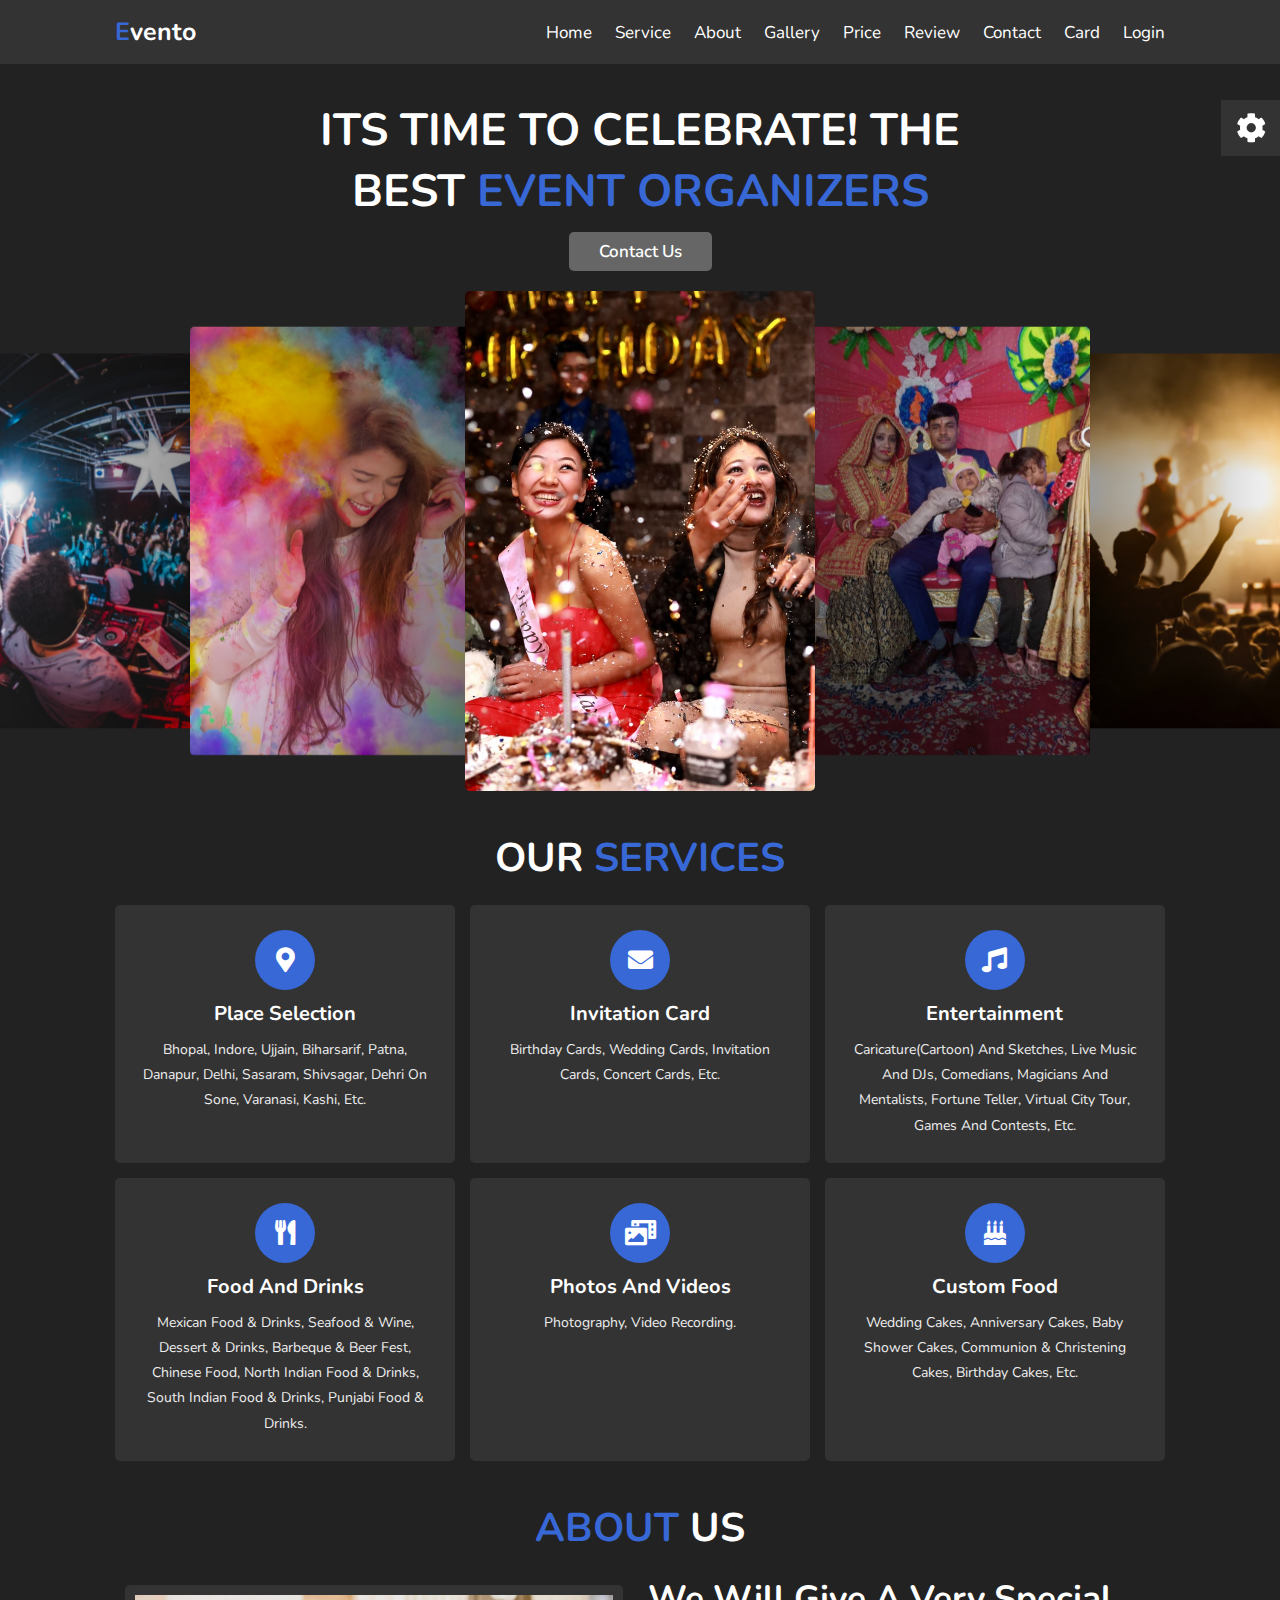
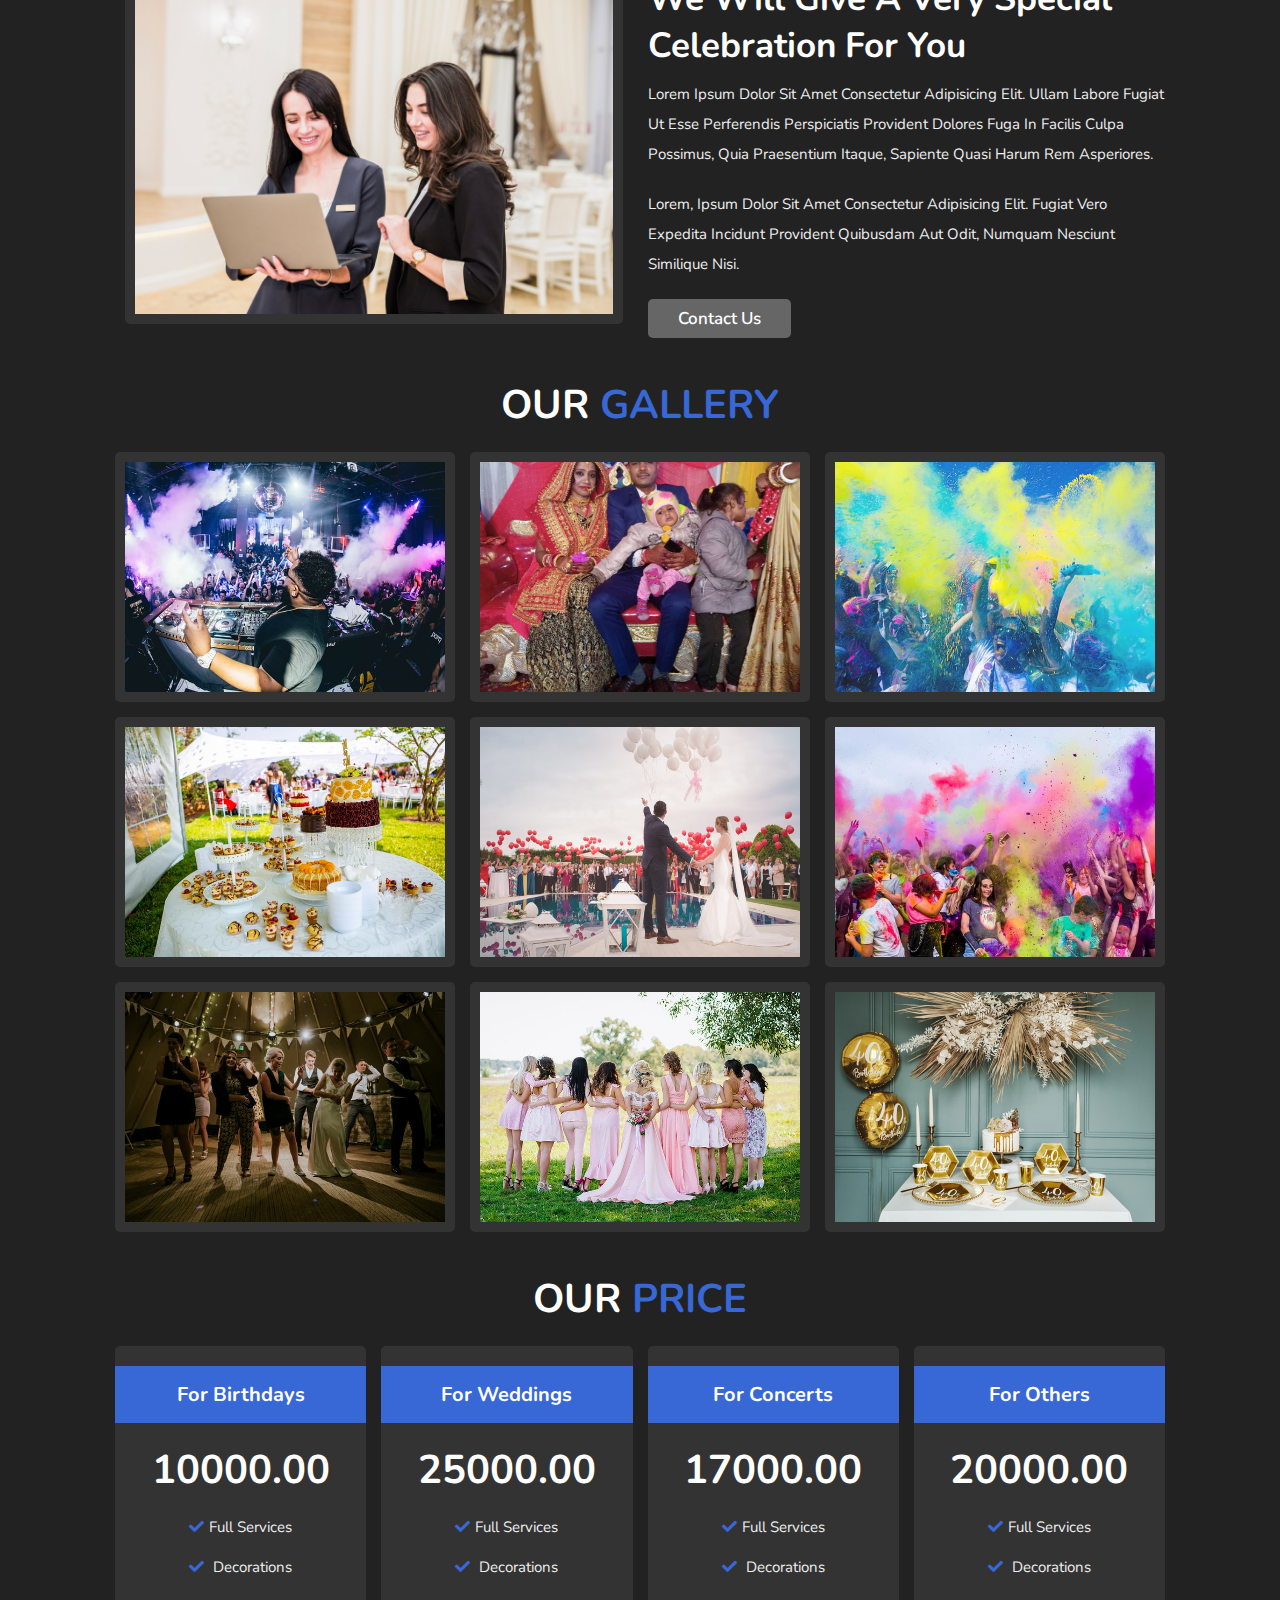
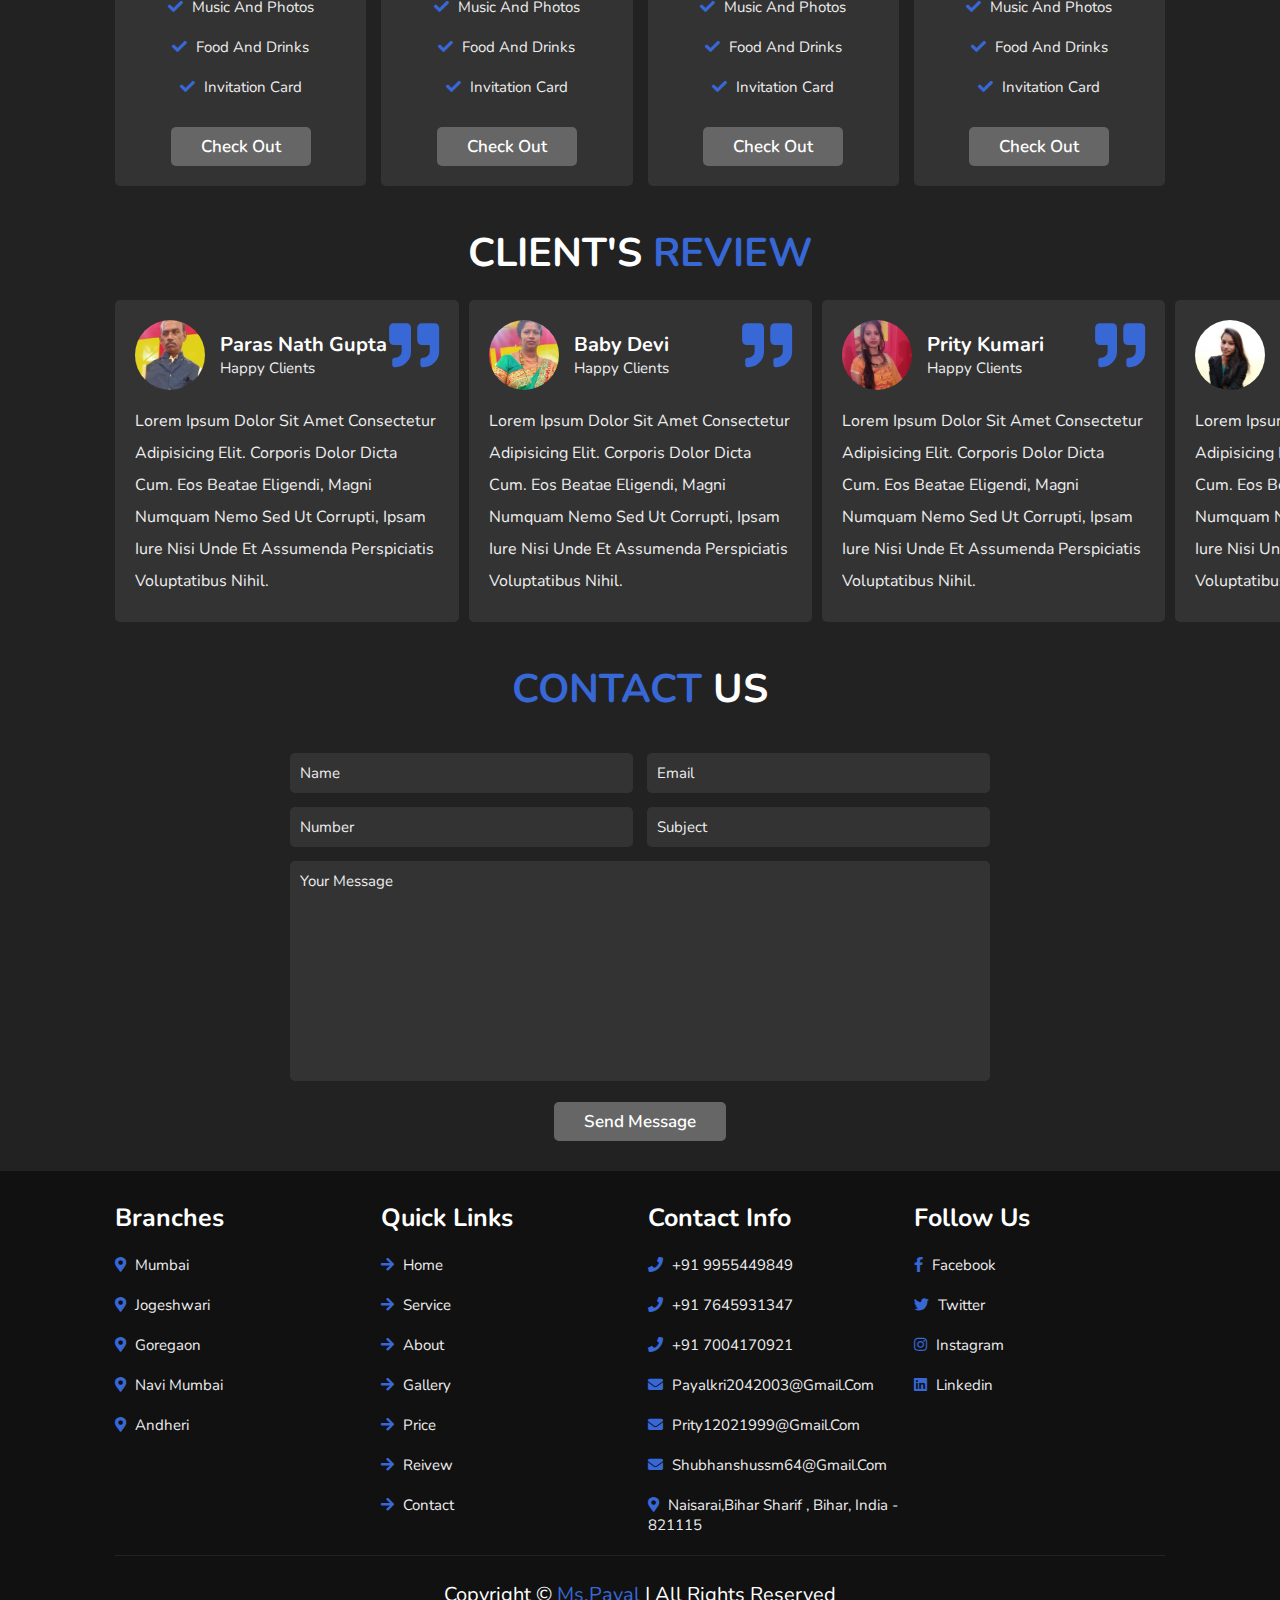
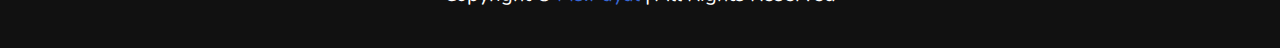
<file: index.html>
<!DOCTYPE html>
<html lang="en">

<head>
    <meta charset="UTF-8">
    <meta http-equiv="X-UA-Compatible" content="IE=edge">
    <meta name="viewport" content="width=device-width, initial-scale=1.0">
    <title>Complete Event Organizer payal</title>

    <link rel="stylesheet" href="https://unpkg.com/swiper/swiper-bundle.min.css" />

    <link rel="stylesheet" href="https://cdnjs.cloudflare.com/ajax/libs/font-awesome/5.15.4/css/all.min.css">

    <link rel="stylesheet" href="css/style.css">

</head>

<body>


    <header class="header">

        <a href="#" class="logo"><span>e</span>vento</a>

        <nav class="navbar">
            <a href="#home">home</a>
            <a href="#service">service</a>
            <a href="#about">about</a>
            <a href="#gallery">gallery</a>
            <a href="#price">price</a>
            <a href="#review">review</a>
            <a href="#contact">contact</a>
            <a href="#card">card</a>
            <a href="file:///D:/payal/index%201.html#Go%20back">login</a>

        </nav>

        <div id="menu-bars" class="fas fa-bars"></div>

    </header>

    <section class="home" id="home">

        <div class="content">
            <h3>its time to celebrate! the best <span> event organizers </span></h3>
            <a href="#" class="btn">contact us</a>
        </div>

        <div class="swiper-container home-slider">
            <div class="swiper-wrapper">
                <div class="swiper-slide"><img src="images/slide-1.jpg" alt=""></div>
                <div class="swiper-slide"><img src="images/slide-2.jpg" alt=""></div>
                <div class="swiper-slide"><img src="images/slide-3.jpg" alt=""></div>
                <div class="swiper-slide"><img src="images/slide-4.jpg" alt=""></div>
                <div class="swiper-slide"><img src="images/slide-5.jpg" alt=""></div>
                <div class="swiper-slide"><img src="images/slide-6.jpg" alt=""></div>
            </div>
        </div>

    </section>


    <section class="service" id="service">

        <h1 class="heading"> our <span>services</span> </h1>

        <div class="box-container">

            <div class="box">
                <i class="fas fa-map-marker-alt"></i>
                <h3>place selection</h3>
                <p>bhopal, indore, ujjain, biharsarif, patna, danapur, delhi,
                    sasaram, shivsagar, dehri on sone, Varanasi, kashi, etc.</p>
            </div>

            <div class="box">
                <i class="fas fa-envelope"></i>
                <h3>invitation card</h3>
                <p>birthday cards, wedding cards, invitation cards, concert cards, etc.</p>
            </div>

            <div class="box">
                <i class="fas fa-music"></i>
                <h3>entertainment</h3>
                <p>Caricature(cartoon) and sketches, Live music and DJs, Comedians, Magicians and mentalists, Fortune
                    Teller, Virtual city tour, Games and contests, etc.</p>
            </div>

            <div class="box">
                <i class="fas fa-utensils"></i>
                <h3>food and drinks</h3>
                <p> Mexican Food & Drinks, Seafood & Wine, Dessert & Drinks, Barbeque & Beer Fest, chinese food, north
                    indian food & drinks, south indian food & drinks, punjabi food & drinks.</p>
            </div>

            <div class="box">
                <i class="fas fa-photo-video"></i>
                <h3>photos and videos</h3>
                <p>photography, video recording.</p>
            </div>

            <div class="box">
                <i class="fas fa-birthday-cake"></i>
                <h3>custom food</h3>
                <p>Wedding Cakes, Anniversary Cakes, Baby Shower Cakes, Communion & Christening Cakes, Birthday Cakes,
                    etc.</p>
            </div>

        </div>

    </section>


    <section class="about" id="about">

        <h1 class="heading"><span>about</span> us </h1>

        <div class="row">

            <div class="image">
                <img src="images/about-img.jpg" alt="">
            </div>

            <div class="content">
                <h3>we will give a very special celebration for you</h3>
                <p>Lorem ipsum dolor sit amet consectetur adipisicing elit. Ullam labore fugiat ut esse perferendis
                    perspiciatis provident dolores fuga in facilis culpa possimus, quia praesentium itaque, sapiente
                    quasi harum rem asperiores.</p>
                <p>Lorem, ipsum dolor sit amet consectetur adipisicing elit. Fugiat vero expedita incidunt provident
                    quibusdam aut odit, numquam nesciunt similique nisi.</p>
                <a href="#" class="btn">contact us</a>
            </div>

        </div>

    </section>

    <section class="gallery" id="gallery">

        <h1 class="heading">our <span>gallery</span></h1>

        <div class="box-container">

            <div class="box">
                <img src="images/g-1.jpg" alt="">
                <h3 class="title">photos and events</h3>
                <div class="icons">
                    <a href="#" class="fas fa-heart"></a>
                    <a href="#" class="fas fa-share"></a>
                    <a href="#" class="fas fa-eye"></a>
                </div>
            </div>

            <div class="box">
                <img src="images/g-2.jpg" alt="">
                <h3 class="title">photos and events</h3>
                <div class="icons">
                    <a href="#" class="fas fa-heart"></a>
                    <a href="#" class="fas fa-share"></a>
                    <a href="#" class="fas fa-eye"></a>
                </div>
            </div>

            <div class="box">
                <img src="images/g-3.jpg" alt="">
                <h3 class="title">photos and events</h3>
                <div class="icons">
                    <a href="#" class="fas fa-heart"></a>
                    <a href="#" class="fas fa-share"></a>
                    <a href="#" class="fas fa-eye"></a>
                </div>
            </div>

            <div class="box">
                <img src="images/g-4.jpg" alt="">
                <h3 class="title">photos and events</h3>
                <div class="icons">
                    <a href="#" class="fas fa-heart"></a>
                    <a href="#" class="fas fa-share"></a>
                    <a href="#" class="fas fa-eye"></a>
                </div>
            </div>

            <div class="box">
                <img src="images/g-5.jpg" alt="">
                <h3 class="title">photos and events</h3>
                <div class="icons">
                    <a href="#" class="fas fa-heart"></a>
                    <a href="#" class="fas fa-share"></a>
                    <a href="#" class="fas fa-eye"></a>
                </div>
            </div>

            <div class="box">
                <img src="images/g-6.jpg" alt="">
                <h3 class="title">photos and events</h3>
                <div class="icons">
                    <a href="#" class="fas fa-heart"></a>
                    <a href="#" class="fas fa-share"></a>
                    <a href="#" class="fas fa-eye"></a>
                </div>
            </div>

            <div class="box">
                <img src="images/g-7.jpg" alt="">
                <h3 class="title">photos and events</h3>
                <div class="icons">
                    <a href="#" class="fas fa-heart"></a>
                    <a href="#" class="fas fa-share"></a>
                    <a href="#" class="fas fa-eye"></a>
                </div>
            </div>

            <div class="box">
                <img src="images/g-8.jpg" alt="">
                <h3 class="title">photos and events</h3>
                <div class="icons">
                    <a href="#" class="fas fa-heart"></a>
                    <a href="#" class="fas fa-share"></a>
                    <a href="#" class="fas fa-eye"></a>
                </div>
            </div>

            <div class="box">
                <img src="images/g-9.jpg" alt="">
                <h3 class="title">photos and events</h3>
                <div class="icons">
                    <a href="#" class="fas fa-heart"></a>
                    <a href="#" class="fas fa-share"></a>
                    <a href="#" class="fas fa-eye"></a>
                </div>
            </div>

        </div>

    </section>

    <section class="price" id="price">

        <h1 class="heading"> our <span>price</span> </h1>

        <div class="box-container">

            <div class="box">
                <h3 class="title">for birthdays</h3>
                <h3 class="amount">10000.00</h3>
                <ul>
                    <li><i class="fas fa-check"></i>full services</li>
                    <li> <i class="fas fa-check"></i> decorations </li>
                    <li> <i class="fas fa-check"></i> music and photos </li>
                    <li> <i class="fas fa-check"></i> food and drinks </li>
                    <li> <i class="fas fa-check"></i> invitation card </li>
                </ul>
                <a href="#" class="btn">check out</a>
            </div>

            <div class="box">
                <h3 class="title">for weddings</h3>
                <h3 class="amount">25000.00</h3>
                <ul>
                    <li><i class="fas fa-check"></i>full services</li>
                    <li> <i class="fas fa-check"></i> decorations </li>
                    <li> <i class="fas fa-check"></i> music and photos </li>
                    <li> <i class="fas fa-check"></i> food and drinks </li>
                    <li> <i class="fas fa-check"></i> invitation card </li>
                </ul>
                <a href="#" class="btn">check out</a>
            </div>

            <div class="box">
                <h3 class="title">for concerts</h3>
                <h3 class="amount">17000.00</h3>
                <ul>
                    <li><i class="fas fa-check"></i>full services</li>
                    <li> <i class="fas fa-check"></i> decorations </li>
                    <li> <i class="fas fa-check"></i> music and photos </li>
                    <li> <i class="fas fa-check"></i> food and drinks </li>
                    <li> <i class="fas fa-check"></i> invitation card </li>
                </ul>
                <a href="#" class="btn">check out</a>
            </div>

            <div class="box">
                <h3 class="title">for others</h3>
                <h3 class="amount">20000.00</h3>
                <ul>
                    <li><i class="fas fa-check"></i>full services</li>
                    <li> <i class="fas fa-check"></i> decorations </li>
                    <li> <i class="fas fa-check"></i> music and photos </li>
                    <li> <i class="fas fa-check"></i> food and drinks </li>
                    <li> <i class="fas fa-check"></i> invitation card </li>
                </ul>
                <a href="#" class="btn">check out</a>
            </div>

        </div>


    </section>

    <section class="reivew" id="review">

        <h1 class="heading">client's <span>review</span></h1>

        <div class="review-slider swiper-container">

            <div class="swiper-wrapper">

                <div class="swiper-slide box">
                    <i class="fas fa-quote-right"></i>
                    <div class="user">
                        <img src="images/pic-1.png" alt="">
                        <div class="user-info">
                            <h3>Paras nath gupta</h3>
                            <span>happy clients</span>
                        </div>
                    </div>
                    <p>Lorem ipsum dolor sit amet consectetur adipisicing elit. Corporis dolor dicta cum. Eos beatae
                        eligendi, magni numquam nemo sed ut corrupti, ipsam iure nisi unde et assumenda perspiciatis
                        voluptatibus nihil.</p>
                </div>

                <div class="swiper-slide box">
                    <i class="fas fa-quote-right"></i>
                    <div class="user">
                        <img src="images/pic-2.png" alt="">
                        <div class="user-info">
                            <h3>baby devi</h3>
                            <span>happy clients</span>
                        </div>
                    </div>
                    <p>Lorem ipsum dolor sit amet consectetur adipisicing elit. Corporis dolor dicta cum. Eos beatae
                        eligendi, magni numquam nemo sed ut corrupti, ipsam iure nisi unde et assumenda perspiciatis
                        voluptatibus nihil.</p>
                </div>

                <div class="swiper-slide box">
                    <i class="fas fa-quote-right"></i>
                    <div class="user">
                        <img src="images/pic-3.png" alt="">
                        <div class="user-info">
                            <h3>Prity kumari</h3>
                            <span>happy clients</span>
                        </div>
                    </div>
                    <p>Lorem ipsum dolor sit amet consectetur adipisicing elit. Corporis dolor dicta cum. Eos beatae
                        eligendi, magni numquam nemo sed ut corrupti, ipsam iure nisi unde et assumenda perspiciatis
                        voluptatibus nihil.</p>
                </div>

                <div class="swiper-slide box">
                    <i class="fas fa-quote-right"></i>
                    <div class="user">
                        <img src="images/pic-4.png" alt="">
                        <div class="user-info">
                            <h3>sonali kumari</h3>
                            <span>happy clients</span>
                        </div>
                    </div>
                    <p>Lorem ipsum dolor sit amet consectetur adipisicing elit. Corporis dolor dicta cum. Eos beatae
                        eligendi, magni numquam nemo sed ut corrupti, ipsam iure nisi unde et assumenda perspiciatis
                        voluptatibus nihil.</p>
                </div>

                <div class="swiper-slide box">
                    <i class="fas fa-quote-right"></i>
                    <div class="user">
                        <img src="images/pic-5.jpeg" alt="">
                        <div class="user-info">
                            <h3>Krish kumar</h3>
                            <span>happy clients</span>
                        </div>
                    </div>
                    <p>Lorem ipsum dolor sit amet consectetur adipisicing elit. Corporis dolor dicta cum. Eos beatae
                        eligendi, magni numquam nemo sed ut corrupti, ipsam iure nisi unde et assumenda perspiciatis
                        voluptatibus nihil.</p>
                </div>

            </div>

        </div>

    </section>

    <section class="contact" id="contact">

        <h1 class="heading"> <span>contact</span> us </h1>

        <form action="">
            <div class="inputBox">
                <input type="text" placeholder="name">
                <input type="email" placeholder="email">
            </div>
            <div class="inputBox">
                <input type="number" placeholder="number">
                <input type="text" placeholder="subject">
            </div>
            <textarea name="" placeholder="your message" id="" cols="30" rows="10"></textarea>
            <input type="submit" value="send message" class="btn">
        </form>

    </section>

    <section class="footer">

        <div class="box-container">

            <div class="box">
                <h3>branches</h3>
                <a href="#"> <i class="fas fa-map-marker-alt"></i> mumbai </a>
                <a href="#"> <i class="fas fa-map-marker-alt"></i> jogeshwari </a>
                <a href="#"> <i class="fas fa-map-marker-alt"></i> goregaon </a>
                <a href="#"> <i class="fas fa-map-marker-alt"></i> navi mumbai </a>
                <a href="#"> <i class="fas fa-map-marker-alt"></i> andheri </a>
            </div>

            <div class="box">
                <h3>quick links</h3>
                <a href="#home"> <i class="fas fa-arrow-right"></i> home </a>
                <a href="#service"> <i class="fas fa-arrow-right"></i> service </a>
                <a href="#about"> <i class="fas fa-arrow-right"></i> about </a>
                <a href="#gallery"> <i class="fas fa-arrow-right"></i> gallery </a>
                <a href="#price"> <i class="fas fa-arrow-right"></i> price </a>
                <a href="#review"> <i class="fas fa-arrow-right"></i> reivew </a>
                <a href="#contact"> <i class="fas fa-arrow-right"></i> contact </a>
            </div>

            <div class="box">
                <h3>contact info</h3>
                <a href="#"> <i class="fas fa-phone"></i> +91 9955449849 </a>
                <a href="#"> <i class="fas fa-phone"></i> +91 7645931347 </a>
                <a href="#"> <i class="fas fa-phone"></i> +91 7004170921 </a>
                <a href="#"> <i class="fas fa-envelope"></i> payalkri2042003@gmail.com </a>
                <a href="#"> <i class="fas fa-envelope"></i> prity12021999@gmail.com </a>
                <a href="#"> <i class="fas fa-envelope"></i> shubhanshussm64@gmail.com </a>
                <a href="#"> <i class="fas fa-map-marker-alt"></i> Naisarai,bihar sharif , bihar, india - 821115 </a>
            </div>

            <div class="box">
                <h3>follow us</h3>
                <a href="#"> <i class="fab fa-facebook-f"></i> facebook </a>
                <a href="#"> <i class="fab fa-twitter"></i> twitter </a>
                <a href="#"> <i class="fab fa-instagram"></i> instagram </a>
                <a href="#"> <i class="fab fa-linkedin"></i> linkedin </a>
            </div>

        </div>

        <div class="credit"> Copyright &copy <span>Ms.payal</span> | all rights reserved </div>

    </section>


    <div class="theme-toggler">

        <div class="toggle-btn">
            <i class="fas fa-cog"></i>
        </div>

        <h3>choose color</h3>

        <div class="buttons">
            <div class="theme-btn" style="background: #3867d6;"></div>
            <div class="theme-btn" style="background: #f7b731;"></div>
            <div class="theme-btn" style="background: #ff0033;"></div>
            <div class="theme-btn" style="background: #20bf6b;"></div>
            <div class="theme-btn" style="background: #fa8231;"></div>
            <div class="theme-btn" style="background: #FC427B;"></div>
        </div>

    </div>





















    <script src="https://unpkg.com/swiper/swiper-bundle.min.js"></script>

    <script src="js/script.js"></script>

</body>

</html>
</file>
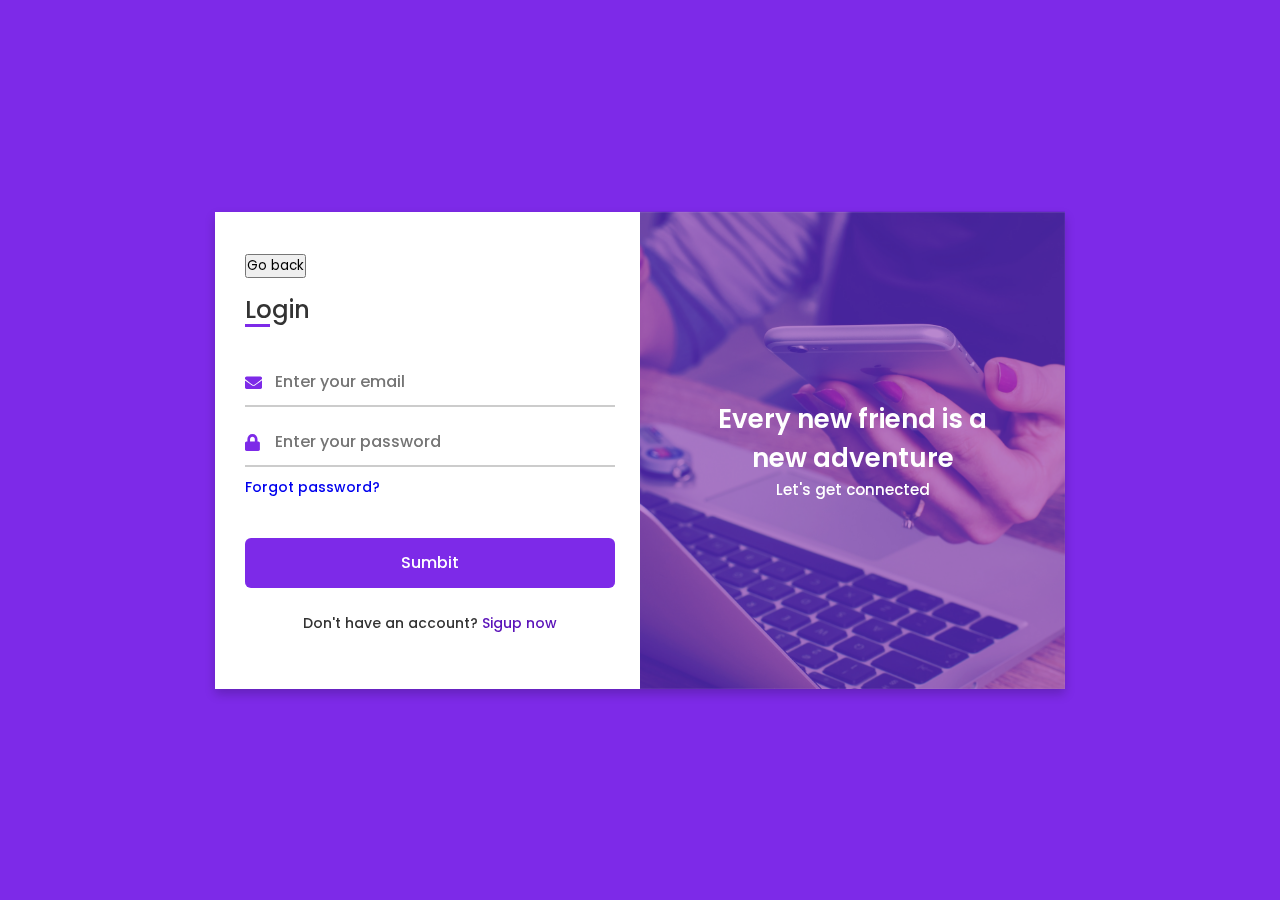
<file: index 1.html>
<!DOCTYPE html>
<html lang="en" dir="ltr">
  <head>
    <meta charset="UTF-8">
    <title> Login and Registration Form  </title>
    <link rel="stylesheet" href="css/style 2.css">
    
    <link rel="stylesheet" href="https://cdnjs.cloudflare.com/ajax/libs/font-awesome/5.15.3/css/all.min.css">
    <meta name="viewport" content="width=device-width, initial-scale=1.0">
   </head>
<body>
<div class="container">
    <input type="checkbox" id="flip">
    <div class="cover">
      <div class="front">
        <img src="images/frontImg.jpg" alt="">
        <div class="text">
          <span class="text-1">Every new friend is a <br> new adventure</span>
          <span class="text-2">Let's get connected</span>
        </div>
      </div>
      <div class="back">
        <img class="backImg" src="images/backImg.jpg" alt="">
        <div class="text">
          <span class="text-1">Complete miles of journey <br> with one step</span>
          <span class="text-2">Let's get started</span>
        </div>
      </div>
    </div>
    <form>
      <input type="button" value="Go back"
      onclick="history.back()">
    </form>
    <div class="forms">
        <div class="form-content">
          <div class="login-form">
            <div class="title">Login</div>    
          <form action="#">
            <div class="input-boxes">
              <div class="input-box">
                <i class="fas fa-envelope"></i>
                <input type="text" placeholder="Enter your email" required>
              </div>
              <div class="input-box">
                <i class="fas fa-lock"></i>
                <input type="password" placeholder="Enter your password" required>
              </div>
              <div class="text"><a href="#">Forgot password?</a></div>
              <div class="button input-box">
                <input type="submit" value="Sumbit">
              </div>
              <div class="text sign-up-text">Don't have an account? <label for="flip">Sigup now</label></div>
            </div>
        </form>
      </div>
        <div class="signup-form">
          <div class="title">Signup</div>
        <form action="#">
            <div class="input-boxes">
              <div class="input-box">
                <i class="fas fa-user"></i>
                <input type="text" placeholder="Enter your name" required>
              </div>
              <div class="input-box">
                <i class="fas fa-envelope"></i>
                <input type="text" placeholder="Enter your email" required>
              </div>
              <div class="input-box">
                <i class="fas fa-lock"></i>
                <input type="password" placeholder="Enter your password" required>
              </div>
              <div class="button input-box">
                <input type="submit" value="Sumbit">
              </div>
              <div class="text sign-up-text">Already have an account? <label for="flip">Login now</label></div>
            </div>
      </form>
    </div>
    </div>
    </div>
  </div>
</body>
</html>
</file>
<file: css/style.css>
@import url('https://fonts.googleapis.com/css2?family=Nunito:wght@200;600;700&display=swap');

:root{
    --main-color:#3867d6;
}

*{
    font-family: 'Nunito', sans-serif;
    margin:0; padding:0;
    box-sizing: border-box;
    outline: none; border:none;
    text-decoration: none;
    text-transform: capitalize;
    transition: .2s linear;
}

html{
    font-size: 62.5%;
    overflow-x: hidden;
    scroll-padding-top: 7rem;
    scroll-behavior: smooth;
}

html::-webkit-scrollbar{
    width:1rem;
}

html::-webkit-scrollbar-track{
    background: #444;
}

html::-webkit-scrollbar-thumb{
    background: var(--main-color);
    border-radius: 5rem;
}

body{
    background: #222;
}

section{
    padding:2rem 9%;
}

.heading{
    text-align: center;
    padding-bottom: 2rem;
    color:#fff;
    text-transform: uppercase;
    font-size: 4rem;
}

.heading span{
    color:var(--main-color);
    text-transform: uppercase;
}

.btn{
    margin-top: 1rem;
    display: inline-block;
    padding:.8rem 3rem;
    font-size: 1.7rem;
    border-radius: .5rem;
    background: #666;
    color:#fff;
    cursor: pointer;
    font-weight: 600;
}

.btn:hover{
    background:var(--main-color);
}

.header{
    position: fixed;
    top:0; left: 0; right: 0;
    z-index: 10000;
    background: #333;
    display: flex;
    align-items: center;
    justify-content: space-between;
    padding:1.5rem 9%;
}

.header .logo{
    font-weight: bolder;
    color:#fff;
    font-size: 2.5rem;
}

.header .logo span{
    color:var(--main-color);
}

.header .navbar a{
    font-size: 1.7rem;
    color:#fff;
    margin-left: 2rem;
}

.header .navbar a:hover{
    color:var(--main-color);
}

#menu-bars{
    font-size: 3rem;
    color:#fff;
    cursor: pointer;
    display: none;
}

.home .content{
    text-align: center;
    padding-top: 6rem;
    margin:2rem auto;
    max-width: 70rem;
}

.home .content h3{
    color:#fff;
    font-size: 4.5rem;
    text-transform: uppercase;
}

.home .content h3 span{
    color:var(--main-color);
    text-transform: uppercase;
}

.home .home-slider .swiper-slide{
    overflow: hidden;
    border-radius: .5rem;
    height: 50rem;
    width:35rem;
}

.home .home-slider .swiper-slide img{
    height:100%;
    width:100%;
    object-fit: cover;
}

.service .box-container{
    display: grid;
    grid-template-columns: repeat(auto-fit, minmax(27rem, 1fr));
    gap:1.5rem;
}

.service .box-container .box{
    border-radius: .5rem;
    background:#333;
    text-align: center;
    padding:2.5rem;
}

.service .box-container .box i{
    height: 6rem;
    width: 6rem;
    line-height: 6rem;
    border-radius: 50%;
    font-size: 2.5rem;
    background:var(--main-color);
    color:#fff;
}

.service .box-container .box h3{
    font-size: 2rem;
    color:#fff;
    padding:1rem 0;
}

.service .box-container .box p{
    font-size: 1.4rem;
    color:#eee;
    line-height: 1.8;
}

.about .row{
    display: flex;
    align-items: center;
    flex-wrap: wrap;
    gap:1.5rem;
}

.about .row .image{
    flex:1 1 45rem;
    padding:1rem;
}

.about .row .image img{ 
    width: 100%;
    border-radius: .5rem;
    border:1rem solid #333;
}

.about .row .content{
    flex:1 1 45rem;
}

.about .row .content h3{
    font-size: 3.5rem;
    color:#fff;
}

.about .row .content p{
    font-size: 1.5rem;
    color:#eee;
    padding:1rem 0;
    line-height: 2;
}

.gallery .box-container{
    display: grid;
    grid-template-columns: repeat(auto-fit, minmax(27rem, 1fr));
    gap:1.5rem;
}

.gallery .box-container .box{
    position: relative;
    border:1rem solid #333;
    border-radius: .5rem;
    height: 25rem;
    cursor: pointer;
    overflow: hidden;
}

.gallery .box-container .box img{
    height: 100%;
    width: 100%;
    object-fit: cover;
}

.gallery .box-container .box:hover img{
    transform: scale(1.1);
    filter: grayscale();
}

.gallery .box-container .box .title{
    position: absolute;
    top:-10rem; left:0; right: 0;
    background:#333;
    color:#fff;
    text-align: center;
    padding-bottom: 1rem;
    font-size: 2rem;
}

.gallery .box-container .box:hover .title{
    top:0;
}

.gallery .box-container .box .icons{
    position: absolute;
    bottom:-10rem; left:0; right: 0;
    background:#333;
    padding-top: 1rem;
    text-align: center;
}

.gallery .box-container .box:hover .icons{
    bottom: 0;
}

.gallery .box-container .box .icons a{
    font-size: 2rem;
    margin:.5rem 1rem;
    color:#fff;
}

.gallery .box-container .box .icons a:hover{
    color:var(--main-color);
}

.price .box-container{
    display: grid;
    grid-template-columns: repeat(auto-fit, minmax(25rem, 1fr));
    gap:1.5rem;
}

.price .box-container .box{
    padding:2rem 0;
    background:#333;
    border-radius: .5rem;
    text-align: center;
}

.price .box-container .box:hover{
    transform: scale(1.03);
}

.price .box-container .box .title{
    background:var(--main-color);
    color:#fff;
    padding:1.5rem 0;
    font-size: 2rem;
}

.price .box-container .box .amount{
    color:#fff;
    padding-top: 2rem;
    font-size: 4rem;
}

.price .box-container .box ul{
    list-style-type: none;
    padding:1rem 0;
}

.price .box-container .box ul li{
    font-size: 1.5rem;
    color:#eee;
    padding:1rem 0;
}

.price .box-container .box ul li i{
    color:var(--main-color);
    padding-right: .5rem;
}

.reivew .box{
    border-radius: .5rem;
    background: #333;
    padding:2rem;
    position: relative;
}

.reivew .box .fa-quote-right{
    position: absolute;
    top:2rem; right: 2rem;
    color:var(--main-color);
    font-size: 5rem;
}

.reivew .box .user{
    display: flex;
    align-items: center;
    gap:1.5rem;
    padding-bottom: 1rem;
}

.reivew .box .user img{
    height:7rem;
    width: 7rem;
    border-radius: 50%;
    object-fit: cover;
}

.reivew .box .user h3{
    font-size: 2rem;
    color:#fff;
}

.reivew .box .user span{
    font-size: 1.5rem;
    color:#eee;
}

.reivew .box p{
    line-height: 2;
    color:#eee;
    padding:.5rem 0;
    font-size: 1.6rem;
}

.contact form{
    max-width: 70rem;
    margin:1rem auto;
    text-align: center;
}

.contact form .inputBox{
    display: flex;
    justify-content: space-between;
    flex-wrap: wrap;
}

.contact form .inputBox input,
.contact form textarea{
    width: 100%;
    background:#333;
    border-radius: .5rem;
    padding:1rem;
    margin:.7rem 0;
    font-size: 1.5rem;
    color:#fff;
    text-transform: none;
}

.contact form .inputBox input::placeholder,
.contact form textarea::placeholder{
    color:#eee;
    text-transform: capitalize;
}

.contact form .inputBox input:focus,
.contact form textarea:focus{
    background:#444;
}

.contact form .inputBox input{
    width: 49%;
}

.contact form textarea{
    resize: none;
}

.footer{
    background:#111;
}

.footer .box-container{
    display: grid;
    grid-template-columns: repeat(auto-fit, minmax(25rem, 1fr));
    gap:1.5rem;
}

.footer .box-container .box h3{
    font-size: 2.5rem;
    padding:1rem 0;
    color:#fff;
}

.footer .box-container .box a{
    display: block;
    font-size: 1.5rem;
    padding:1rem 0;
    color:#eee;
}

.footer .box-container .box a i{
    padding-right: .5rem;
    color:var(--main-color);
}

.footer .box-container .box a:hover i{
    padding-right: 1.5rem;
    color:#fff;
}

.footer .credit{
    text-align: center;
    border-top: .1rem solid #222;
    color:#fff;
    padding:2rem;
    padding-top: 2.5rem;
    margin-top: 1rem;
    font-size: 2rem;
}

.footer .credit span{
    color:var(--main-color);
}

.theme-toggler{
    position: fixed;
    top:10rem; right:-20rem;
    background: #333;
    z-index: 1000;
    width: 20rem;
    text-align: center;
}

.theme-toggler.active{
    right:0;
}

.theme-toggler h3{
    color:#fff;
    padding:1rem 0;
    font-size: 2rem;
}

.theme-toggler .buttons{
    display: flex;
    justify-content:center;
    flex-wrap: wrap;
    gap:1rem;
    padding:1rem;
}

.theme-toggler .buttons .theme-btn{
    height: 5rem;
    width: 5rem;
    border-radius: 50%;
    cursor: pointer;
}

.theme-toggler .toggle-btn{
    position: absolute;
    top:0; left:-5.9rem;
    padding:1.3rem 1.5rem;
    background:#333;
    cursor: pointer;
}

.theme-toggler .toggle-btn i{
    color:#fff;
    font-size: 3rem;
    animation: spin 4s linear infinite;
}

@keyframes spin {
    0%{
        transform: rotate(360deg);
    }
}










/* media queries  */

@media (max-width:991px){

    html{
        font-size: 55%;
    }

    .header{
        padding:1.5rem 2rem;
    }

    section{
        padding:2rem;
    }

}

@media (max-width:768px){

    #menu-bars{
        display: initial;
    }

    .header .navbar{
        position: absolute;
        top:100%; left:0; right:0;
        border-top: .1rem solid #222;
        background: #333;
        clip-path: polygon(0 0, 100% 0, 100% 0, 0 0);
    }

    .header .navbar.active{
        clip-path: polygon(0 0, 100% 0, 100% 100%, 0% 100%);
    }

    .fa-times{
        transform: rotate(180deg);
    }

    .header .navbar a{
        display: flex;
        background:#222;
        border-radius: .5rem;
        padding:1.3rem;
        margin:1.3rem;
        font-size: 2rem;
    }

    .home .content h3{
        font-size: 4rem;
    }

}

@media (max-width:450px){

    html{
        font-size: 50%;
    }

    .home .home-slider .swiper-slide{
        width: 27rem;
    }

    .contact form .inputBox input{
        width: 100%;
    }

}
</file>
<file: css/style 2.css>
/* Google Font Link */
@import url('https://fonts.googleapis.com/css2?family=Poppins:wght@200;300;400;500;600;700&display=swap');
*{
  margin: 0;
  padding: 0;
  box-sizing: border-box;
  font-family: "Poppins" , sans-serif;
}
body{
  min-height: 100vh;
  display: flex;
  align-items: center;
  justify-content: center;
  background: #7d2ae8;
  padding: 30px;
}
.container{
  position: relative;
  max-width: 850px;
  width: 100%;
  background: #fff;
  padding: 40px 30px;
  box-shadow: 0 5px 10px rgba(0,0,0,0.2);
  perspective: 2700px;
}
.container .cover{
  position: absolute;
  top: 0;
  left: 50%;
  height: 100%;
  width: 50%;
  z-index: 98;
  transition: all 1s ease;
  transform-origin: left;
  transform-style: preserve-3d;
}
.container #flip:checked ~ .cover{
  transform: rotateY(-180deg);
}
 .container .cover .front,
 .container .cover .back{
  position: absolute;
  top: 0;
  left: 0;
  height: 100%;
  width: 100%;
}
.cover .back{
  transform: rotateY(180deg);
  backface-visibility: hidden;
}
.container .cover::before,
.container .cover::after{
  content: '';
  position: absolute;
  height: 100%;
  width: 100%;
  background: #7d2ae8;
  opacity: 0.5;
  z-index: 12;
}
.container .cover::after{
  opacity: 0.3;
  transform: rotateY(180deg);
  backface-visibility: hidden;
}
.container .cover img{
  position: absolute;
  height: 100%;
  width: 100%;
  object-fit: cover;
  z-index: 10;
}
.container .cover .text{
  position: absolute;
  z-index: 130;
  height: 100%;
  width: 100%;
  display: flex;
  flex-direction: column;
  align-items: center;
  justify-content: center;
}
.cover .text .text-1,
.cover .text .text-2{
  font-size: 26px;
  font-weight: 600;
  color: #fff;
  text-align: center;
}
.cover .text .text-2{
  font-size: 15px;
  font-weight: 500;
}
.container .forms{
  height: 100%;
  width: 100%;
  background: #fff;
}
.container .form-content{
  display: flex;
  align-items: center;
  justify-content: space-between;
}
.form-content .login-form,
.form-content .signup-form{
  width: calc(100% / 2 - 25px);
}
.forms .form-content .title{
  position: relative;
  font-size: 24px;
  font-weight: 500;
  color: #333;
}
.forms .form-content .title:before{
  content: '';
  position: absolute;
  left: 0;
  bottom: 0;
  height: 3px;
  width: 25px;
  background: #7d2ae8;
}
.forms .signup-form  .title:before{
  width: 20px;
}
.forms .form-content .input-boxes{
  margin-top: 30px;
}
.forms .form-content .input-box{
  display: flex;
  align-items: center;
  height: 50px;
  width: 100%;
  margin: 10px 0;
  position: relative;
}
.form-content .input-box input{
  height: 100%;
  width: 100%;
  outline: none;
  border: none;
  padding: 0 30px;
  font-size: 16px;
  font-weight: 500;
  border-bottom: 2px solid rgba(0,0,0,0.2);
  transition: all 0.3s ease;
}
.form-content .input-box input:focus,
.form-content .input-box input:valid{
  border-color: #7d2ae8;
}
.form-content .input-box i{
  position: absolute;
  color: #7d2ae8;
  font-size: 17px;
}
.forms .form-content .text{
  font-size: 14px;
  font-weight: 500;
  color: #333;
}
.forms .form-content .text a{
  text-decoration: none;
}
.forms .form-content .text a:hover{
  text-decoration: underline;
}
.forms .form-content .button{
  color: #fff;
  margin-top: 40px;
}
.forms .form-content .button input{
  color: #fff;
  background: #7d2ae8;
  border-radius: 6px;
  padding: 0;
  cursor: pointer;
  transition: all 0.4s ease;
}
.forms .form-content .button input:hover{
  background: #5b13b9;
}
.forms .form-content label{
  color: #5b13b9;
  cursor: pointer;
}
.forms .form-content label:hover{
  text-decoration: underline;
}
.forms .form-content .login-text,
.forms .form-content .sign-up-text{
  text-align: center;
  margin-top: 25px;
}
.container #flip{
  display: none;
}
@media (max-width: 730px) {
  .container .cover{
    display: none;
  }
  .form-content .login-form,
  .form-content .signup-form{
    width: 100%;
  }
  .form-content .signup-form{
    display: none;
  }
  .container #flip:checked ~ .forms .signup-form{
    display: block;
  }
  .container #flip:checked ~ .forms .login-form{
    display: none;
  }
}
.header .navbar a{
    font-size: 1.7rem;
    color:#fff;
    margin-left: 2rem;
    align: top;	
}

.header .navbar a:hover{
    color:var(--main-color);
}
</file>
